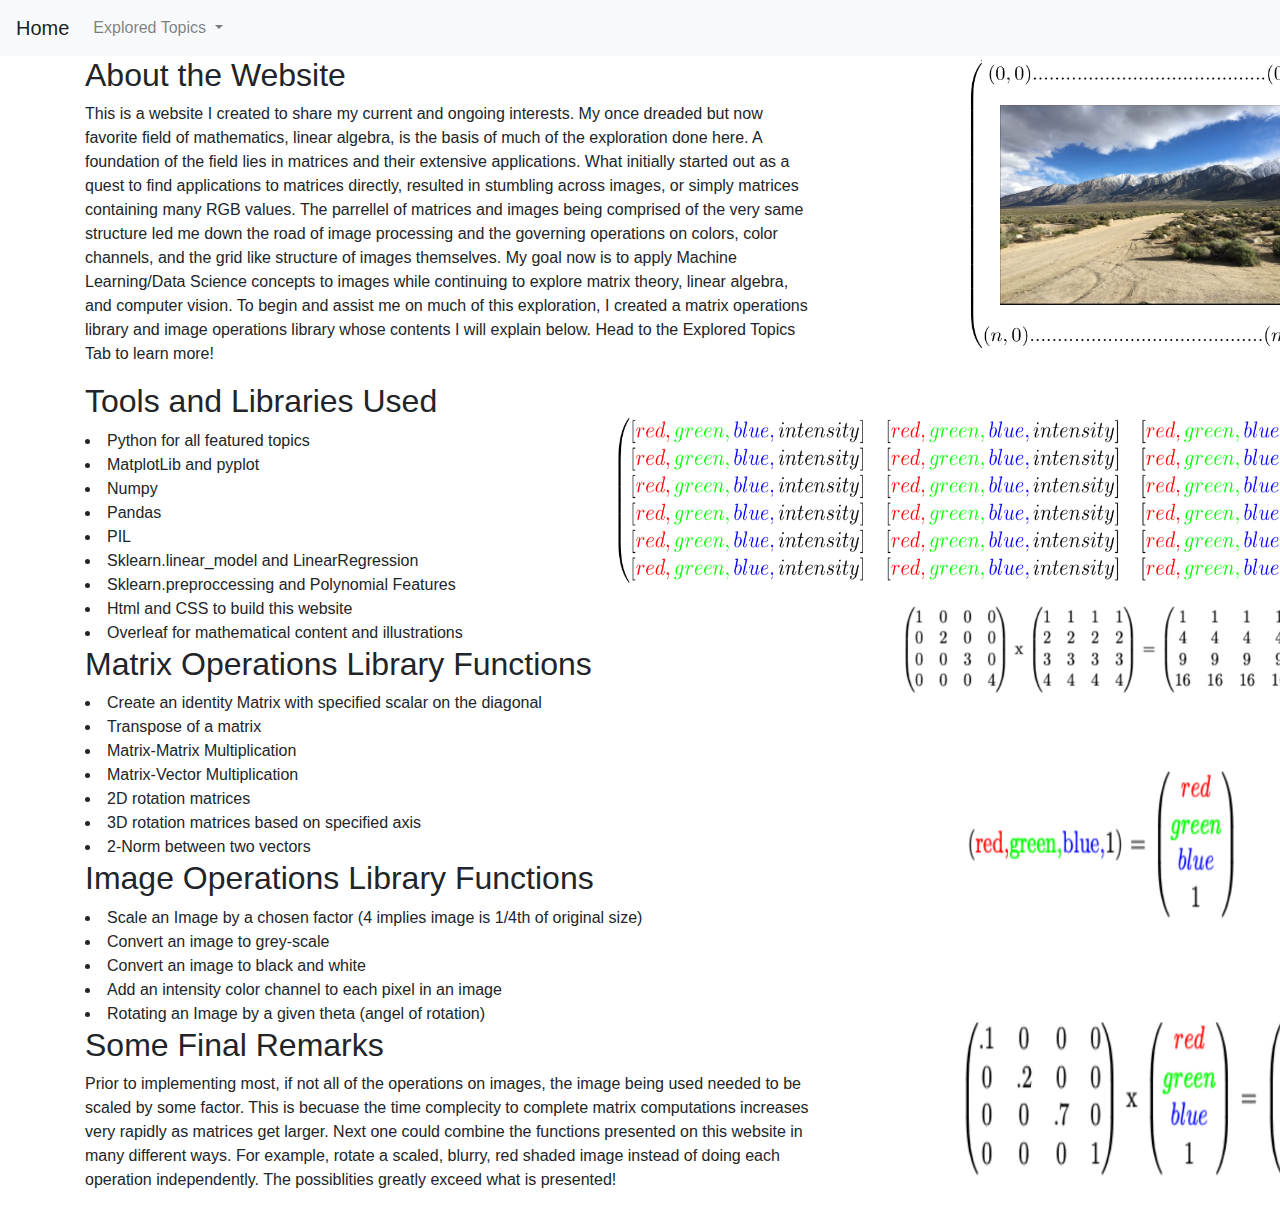
<file: index.html>
<html lang="en-us">
<head>
  <meta charset="UTF-8" >
  <meta content="width=device-width, initial-scale=1" name="viewport" />
	<title>Matrix and Image Exploration</title>
    <link rel="stylesheet" href="https://stackpath.bootstrapcdn.com/bootstrap/4.3.1/css/bootstrap.min.css" integrity="sha384-ggOyR0iXCbMQv3Xipma34MD+dH/1fQ784/j6cY/iJTQUOhcWr7x9JvoRxT2MZw1T" crossorigin="anonymous">
    <link rel="stylesheet" type="text/css" href="styling.css">
    
</head>
<body >
<nav class="navbar navbar-expand-lg navbar-light bg-light">
    <a class="navbar-brand" href="#">Home

    </a>
    <button class="navbar-toggler" type="button" data-toggle="collapse" data-target="#navbarSupportedContent" aria-controls="navbarSupportedContent" aria-expanded="false" aria-label="Toggle navigation">
      <span class="navbar-toggler-icon"></span>
    </button>
    <div class="collapse navbar-collapse" id="navbarSupportedContent">
      <ul class="navbar-nav mr-auto">
        <li class="nav-item dropdown">
          <a class="nav-link dropdown-toggle" href="#" id="navbarDropdown" role="button" data-toggle="dropdown" aria-haspopup="true" aria-expanded="false">
            Explored Topics
          </a>
          <div class="dropdown-menu" aria-labelledby="navbarDropdown">
            <a class="dropdown-item" href="https://brus041.github.io/Image_Proccessing_website/web_pages/coloring.html">Coloring Images</a>
            <a class="dropdown-item" href="https://brus041.github.io/Image_Proccessing_website/web_pages/rotation.html">Rotating Images</a>
            <a class="dropdown-item" href="https://brus041.github.io/Image_Proccessing_website/web_pages/grid_ns.html"> Average Color of Nearest Neighbors</a>
            <a class="dropdown-item" href="https://brus041.github.io/Image_Proccessing_website/web_pages/affine.html"> Image Gradient Using Affine Transformations</a>
            <a class="dropdown-item" href="https://brus041.github.io/Image_Proccessing_website/web_pages/regression.html">Using Regression to Blur an Image</a>
            <a class="dropdown-item" href="https://brus041.github.io/Image_Proccessing_website/web_pages/triangle.html">Finding Triangular Orientations of Matrices</a>
          </div>
        </li>
      </ul>
    </div>
  </nav>

    <div class="container">
        <div class="row">
          <div class="col-md-8">
            <h2>About the Website</h2>
            <div class="paragraph1"> <p class = "Summary"> This is a website I created to share my current and 
                ongoing interests. My once dreaded but now favorite field of mathematics, linear algebra, is the basis of much of the exploration done here. A foundation 
                of the field lies in matrices and their extensive applications. What initially started out as a quest to find applications to matrices 
                directly, resulted in stumbling across images, or simply matrices containing many RGB values. The parrellel of matrices and 
                images being comprised of the very same structure led me down the road of image processing and the governing operations on colors,
                color channels, and the grid like structure of images themselves. My goal now is to apply Machine Learning/Data Science concepts
                to images while continuing to explore matrix theory, linear algebra, and computer vision. To begin and assist me on much of this exploration,
                I created a matrix operations library and image operations library whose contents I will explain below.  Head to the Explored Topics Tab to 
                learn more!

            </p></div>
            <h2>Tools and Libraries Used</h2>
            <div class="Tools_List"> 

              <li>Python for all featured topics</li>  
              <li>MatplotLib and pyplot</li> 
              <li>Numpy</li>   
              <li>Pandas</li>  
              <li>PIL</li>  
              <li>Sklearn.linear_model and LinearRegression</li>  
              <li>Sklearn.preproccessing and Polynomial Features</li>  
              <li>Html and CSS to build this website</li> 
              <li>Overleaf for mathematical content and illustrations</li>   
            </div>
            
            <h2>Matrix Operations Library Functions</h2>
            <div class="Ops_List"> 

              <li>Create an identity Matrix with specified scalar on the diagonal</li>  
              <li>Transpose of a matrix</li> 
              <li>Matrix-Matrix Multiplication</li>   
              <li>Matrix-Vector Multiplication</li>  
              <li>2D rotation matrices</li>  
              <li>3D rotation matrices based on specified axis</li>  
              <li>2-Norm between two vectors</li>   
            </div>

            <h2>Image Operations Library Functions</h2>
            <div class="Ops_List"> 

              <li>Scale an Image by a chosen factor (4 implies image is 1/4th of original size)</li>  
              <li>Convert an image to grey-scale</li> 
              <li>Convert an image to black and white</li>   
              <li>Add an intensity color channel to each pixel in an image</li>  
              <li>Rotating an Image by a given theta (angel of rotation)</li>   
            </div>
            
            <h2>Some Final Remarks</h2>
            <div class="Ops_List"> 
              <p>Prior to implementing most, if not all of the operations on images, the image being used needed to be scaled by some factor. 
                This is becuase the time complecity to complete matrix computations increases very rapidly as matrices get larger. Next
                one could combine the functions presented on this website in many different ways. For example, rotate a scaled, blurry, 
                red shaded image instead of doing each operation independently. The possiblities greatly exceed what is presented! </p> 
            </div>
          </div>
          <div class="row"></div>
          
    </div>   
    <div>
      <img class = "outline" src="https://brus041.github.io/Image_Proccessing_website/mat_images/pic_outline.png" style="position:absolute; left:950px; top:60px; height: 300; width: 400;" >
    </div>
    <div>
      <img class = "scene" src="https://brus041.github.io/Image_Proccessing_website/mat_images/scene.png" style="position:absolute; left:1000px; top:105px; height: 200; width: 300;" >
    </div> 
    <div>
      <img class = "rgb" src="https://brus041.github.io/Image_Proccessing_website/mat_images/Rgb_Mat_col.png"style="position:absolute; top:400px;left:600px; height: 200; width: 800;">
    </div> 
    <div>
      <img class = "matmat" src="https://brus041.github.io/Image_Proccessing_website/mat_images/mat-mat_example.png" style="position:absolute; left:900px; top:600px; height: 100; width: 400;" >
    </div>
    <div>
      <img class = "rgbvec" src="https://brus041.github.io/Image_Proccessing_website/mat_images/rgb_to_vec.png" style="position:absolute; left:950px; top:750px; height: 200; width: 300;" >
    </div>
    <div>
      <img class = "matrgb" src="https://brus041.github.io/Image_Proccessing_website/mat_images/mat_x_rgb.png" style="position:absolute; left:950px; top:1000px; height: 200; width: 450;" >
    </div>
<script src="https://code.jquery.com/jquery-3.3.1.slim.min.js" integrity="sha384-q8i/X+965DzO0rT7abK41JStQIAqVgRVzpbzo5smXKp4YfRvH+8abtTE1Pi6jizo" crossorigin="anonymous"></script>
<script src="https://cdnjs.cloudflare.com/ajax/libs/popper.js/1.14.7/umd/popper.min.js" integrity="sha384-UO2eT0CpHqdSJQ6hJty5KVphtPhzWj9WO1clHTMGa3JDZwrnQq4sF86dIHNDz0W1" crossorigin="anonymous"></script>
<script src="https://stackpath.bootstrapcdn.com/bootstrap/4.3.1/js/bootstrap.min.js" integrity="sha384-JjSmVgyd0p3pXB1rRibZUAYoIIy6OrQ6VrjIEaFf/nJGzIxFDsf4x0xIM+B07jRM" crossorigin="anonymous"></script>


</body>
</html>
</file>
<file: styling.css>
.rgb {
    right:200;
    width: 500;
    height: 500;
}
</file>
